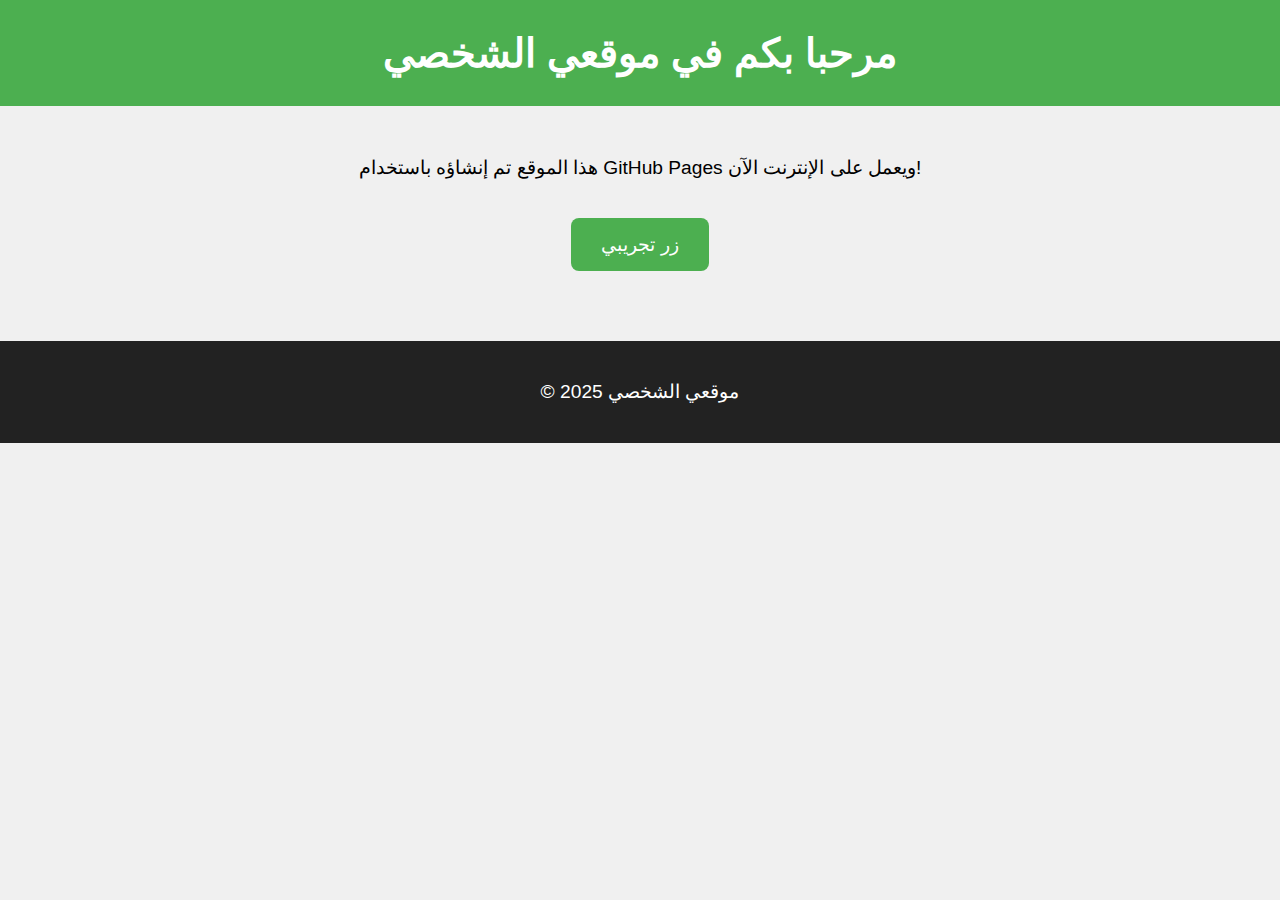
<file: index.html>
<!DOCTYPE html>
<html lang="ar">
<head>
    <meta charset="UTF-8">
    <meta name="viewport" content="width=device-width, initial-scale=1.0">
    <title>موقعي الشخصي</title>
    <style>
        body {
            font-family: Arial, sans-serif;
            text-align: center;
            background-color: #f0f0f0;
            margin: 0;
            padding: 0;
        }
        header {
            background-color: #4CAF50;
            color: white;
            padding: 30px 0;
        }
        h1 {
            margin: 0;
            font-size: 2.5em;
        }
        p {
            font-size: 1.2em;
        }
        .content {
            margin: 50px auto;
            max-width: 800px;
        }
        a.button {
            display: inline-block;
            margin: 20px 0;
            padding: 15px 30px;
            background-color: #4CAF50;
            color: white;
            text-decoration: none;
            font-size: 1.2em;
            border-radius: 8px;
        }
        a.button:hover {
            background-color: #45a049;
        }
        footer {
            background-color: #222;
            color: white;
            padding: 20px 0;
            margin-top: 50px;
        }
    </style>
</head>
<body>
    <header>
        <h1>مرحبا بكم في موقعي الشخصي</h1>
    </header>
    <div class="content">
        <p>هذا الموقع تم إنشاؤه باستخدام GitHub Pages ويعمل على الإنترنت الآن!</p>
        <a href="#" class="button">زر تجريبي</a>
    </div>
    <footer>
        <p>© 2025 موقعي الشخصي</p>
    </footer>
</body>
</html>
</file>
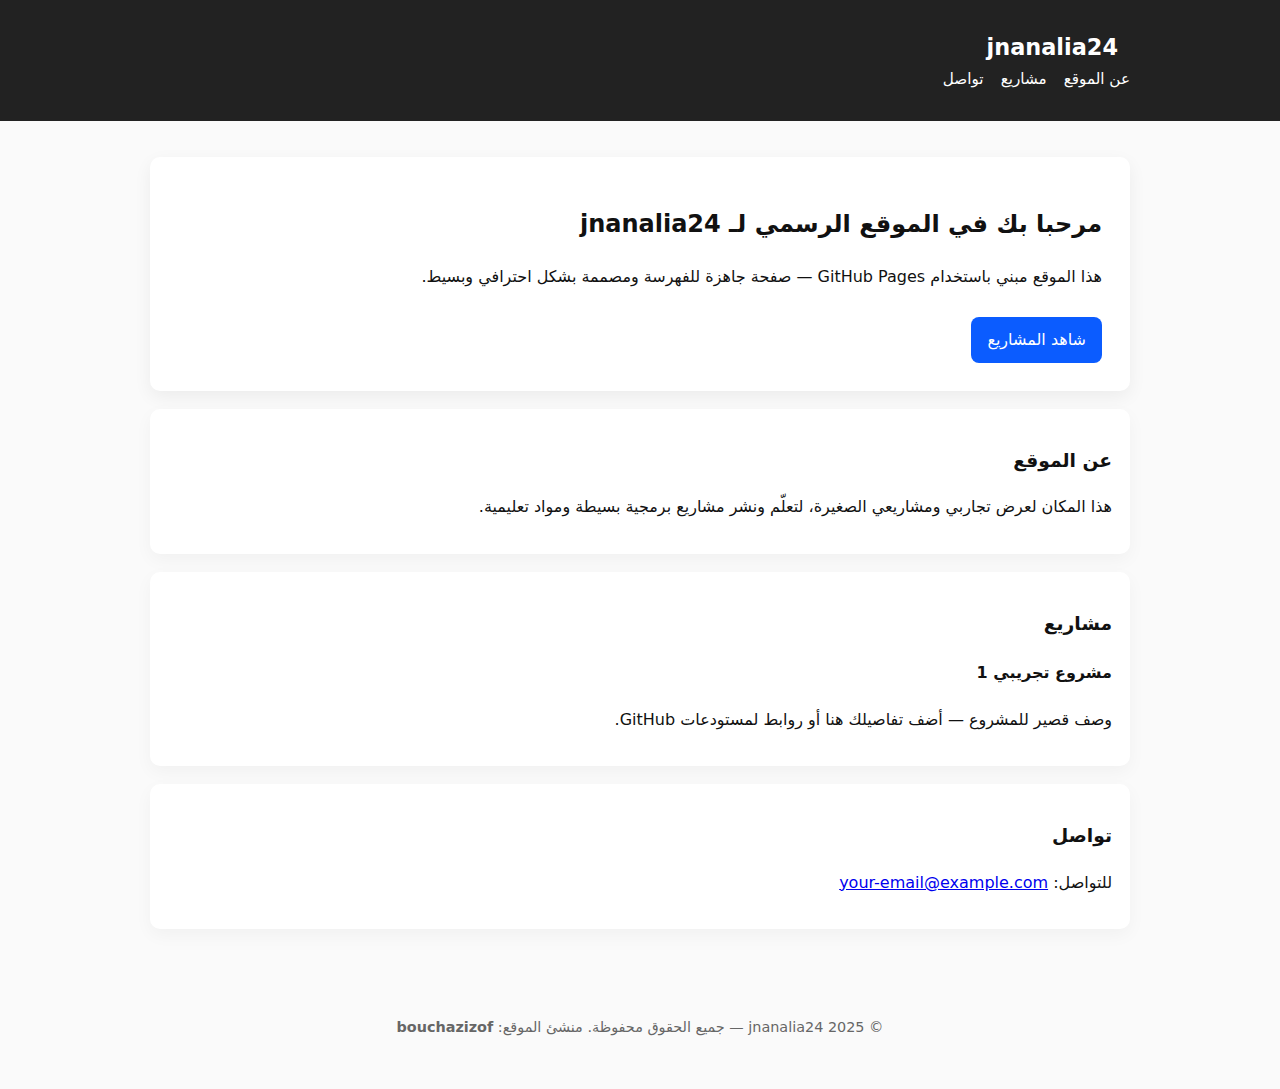
<file: index (1).html>
<!DOCTYPE html>
<html lang="ar">
<head>
  <meta charset="utf-8" />
  <meta name="viewport" content="width=device-width,initial-scale=1" />
  <title>jnanalia24 — الموقع الرسمي</title>
  <meta name="description" content="موقع jnanalia24 — مشاريع وتجارب من منشئ المحتوى bouchazizof. صفحات بسيطة ومهيأة لمحركات البحث." />
  <meta name="keywords" content="jnanalia24, bouchazizof, GitHub Pages, موقع شخصي, مشاريع" />
  <meta name="author" content="bouchazizof" />
  <link rel="canonical" href="https://bouchazizof2023-creator.github.io/jnanalia24/" />
  <link rel="stylesheet" href="styles.css" />
</head>
<body>
  <header class="site-header">
    <div class="container">
      <h1 class="brand">jnanalia24</h1>
      <nav class="nav">
        <a href="#about">عن الموقع</a>
        <a href="#projects">مشاريع</a>
        <a href="#contact">تواصل</a>
      </nav>
    </div>
  </header>
  <main class="container">
    <section class="hero">
      <h2>مرحبا بك في الموقع الرسمي لـ jnanalia24</h2>
      <p>هذا الموقع مبني باستخدام GitHub Pages — صفحة جاهزة للفهرسة ومصممة بشكل احترافي وبسيط.</p>
      <a class="btn" href="#projects">شاهد المشاريع</a>
    </section>
    <section id="about" class="card">
      <h3>عن الموقع</h3>
      <p>هذا المكان لعرض تجاربي ومشاريعي الصغيرة، لتعلّم ونشر مشاريع برمجية بسيطة ومواد تعليمية.</p>
    </section>
    <section id="projects" class="card">
      <h3>مشاريع</h3>
      <article class="project">
        <h4>مشروع تجريبي 1</h4>
        <p>وصف قصير للمشروع — أضف تفاصيلك هنا أو روابط لمستودعات GitHub.</p>
      </article>
    </section>
    <section id="contact" class="card">
      <h3>تواصل</h3>
      <p>للتواصل: <a href="mailto:your-email@example.com">your-email@example.com</a></p>
    </section>
  </main>
  <footer class="site-footer">
    <div class="container">
      <p>© 2025 jnanalia24 — جميع الحقوق محفوظة. منشئ الموقع: <strong>bouchazizof</strong></p>
    </div>
  </footer>
</body>
</html>
</file>
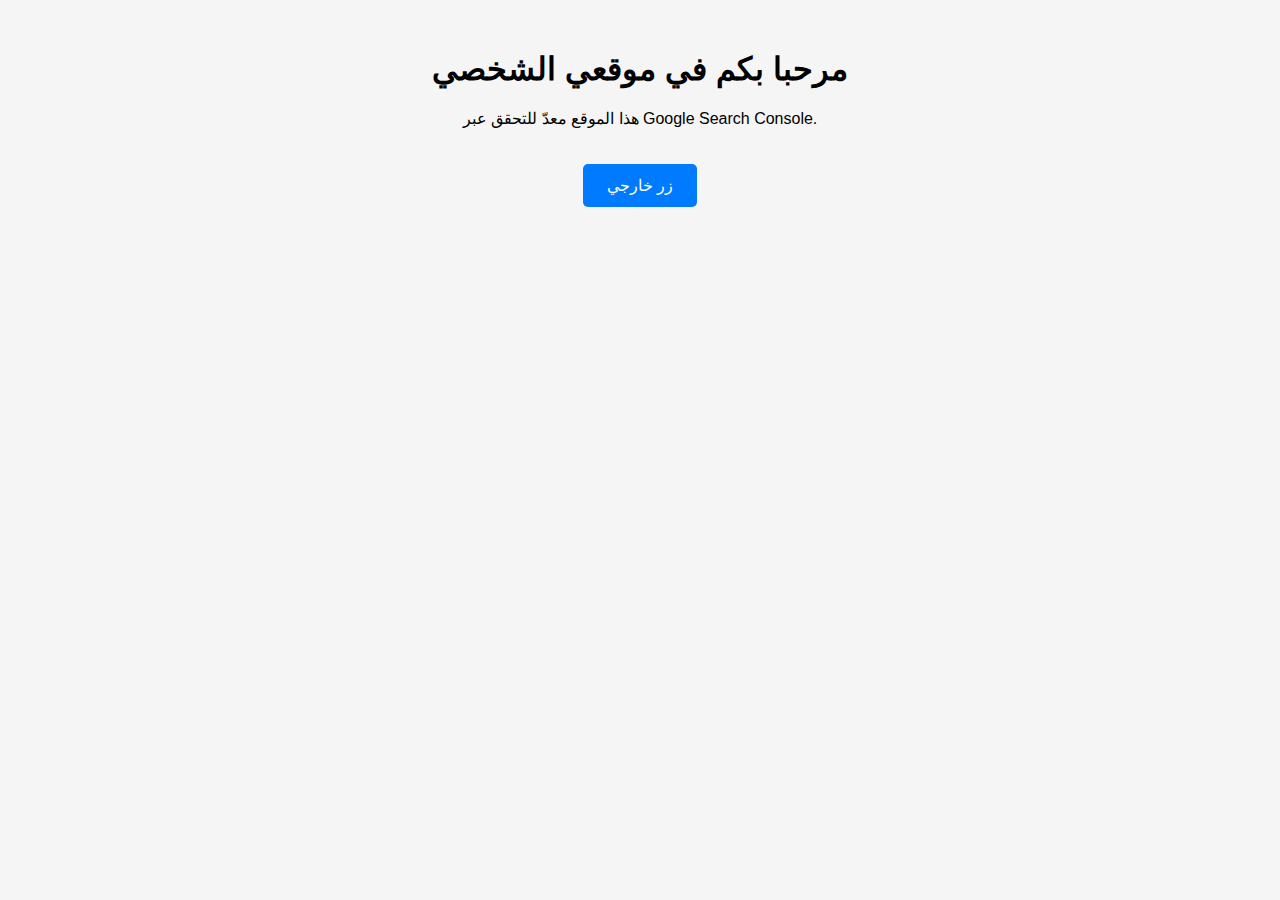
<file: index_verified.html>
<!DOCTYPE html>
<html lang="ar">
<head>
    <meta charset="UTF-8">
    <title>موقعي الشخصي</title>
    <!-- Google Site Verification -->
    <meta name="google-site-verification" content="googled6b35dede0bd623d" />
    <style>
        body {
            font-family: Arial, sans-serif;
            text-align: center;
            margin-top: 50px;
            background-color: #f5f5f5;
        }
        a.button {
            display: inline-block;
            padding: 12px 24px;
            margin-top: 20px;
            background-color: #007bff;
            color: white;
            text-decoration: none;
            border-radius: 5px;
            font-size: 16px;
        }
        a.button:hover {
            background-color: #0056b3;
        }
    </style>
</head>
<body>
    <h1>مرحبا بكم في موقعي الشخصي</h1>
    <p>هذا الموقع معدّ للتحقق عبر Google Search Console.</p>
    <a href="https://www.google.com" target="_blank" class="button">زر خارجي</a>
</body>
</html>
</file>
<file: styles.css>
:root{font-family:system-ui,-apple-system,"Segoe UI",Roboto,"Helvetica Neue",Arial;}
body{margin:0;background:#fafafa;color:#111;line-height:1.6;direction:rtl}
.container{max-width:980px;margin:0 auto;padding:18px}
.site-header{background:#222;color:#fff;padding:12px 0}
.site-header .brand{margin:0;display:inline-block;font-size:1.4rem;padding:0 12px}
.nav a{color:#fff;text-decoration:none;margin-left:12px;font-size:0.95rem}
.hero{background:#fff;border-radius:10px;padding:28px;margin:18px 0;box-shadow:0 6px 18px rgba(0,0,0,0.06)}
.btn{display:inline-block;margin-top:12px;padding:10px 16px;border-radius:8px;background:#0b5cff;color:#fff;text-decoration:none}
.card{background:#fff;border-radius:10px;padding:18px;margin:18px 0;box-shadow:0 6px 18px rgba(0,0,0,0.04)}
.site-footer{padding:18px 0;text-align:center;color:#666;font-size:0.9rem}
</file>
